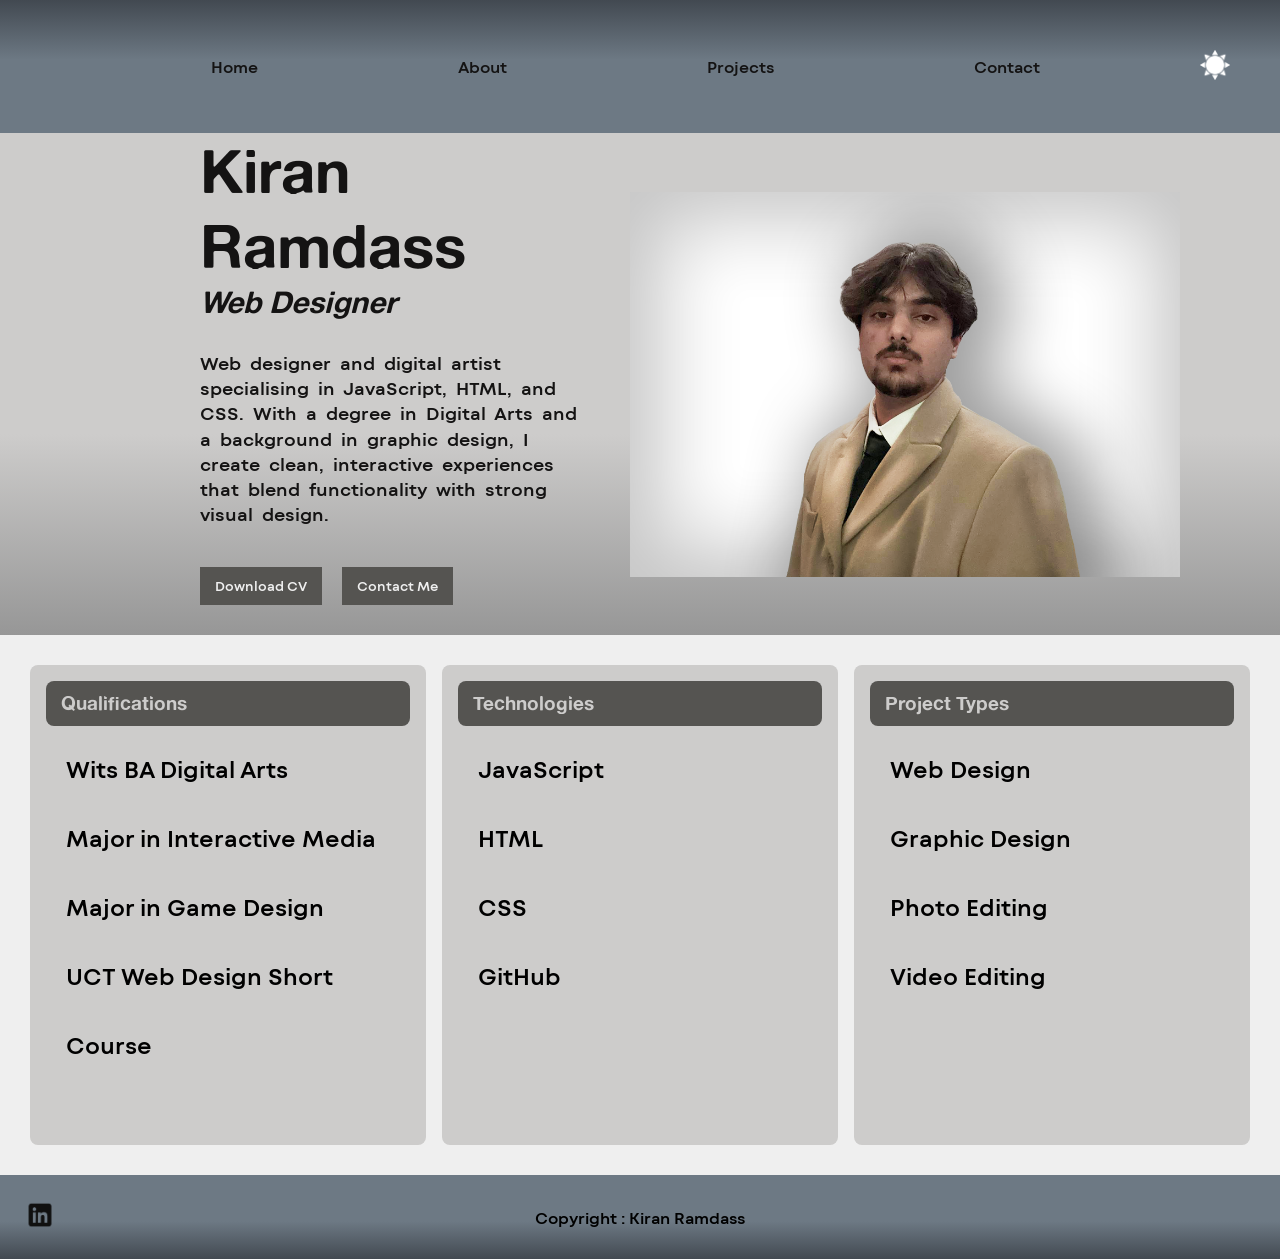
<file: index.html>
<!DOCTYPE html>
<html lang="en">
<head>
    <meta charset="UTF-8">
    <meta name="viewport" content="width=device-width, initial-scale=1.0">
    <title>Home</title>
    <link rel="stylesheet" href="./CSS/style.css">
    <script src="./JS/main.js" defer></script>

</head>
<body>

    <header></header> <!--Home Navigation Bar-->
    
    <main>

        <section class="hero home-hero"> <!--Home Hero Section-->
            
            <div class="hero-text">
                <h1>Kiran Ramdass</h1>
                <h2>Web Designer</h2>
                
            
                <p class="hero-p">
                    Web designer and digital artist specialising in JavaScript, HTML, and CSS. 
                    With a degree in Digital Arts and a background in graphic design, I create clean, 
                    interactive experiences that blend functionality with strong visual design.
                </p>

                <div class="hero-btns">

                    <a href="./Documents/Kiran Ramdass - CV.pdf" download> <button>Download CV</button> </a>
                    <a href="./HTML/contact.html"> <button>Contact Me</button> </a>

                </div>

            </div>

            <img src="./Images/Kiran Image.png" alt="Picture of Kiran" class="hero-img">

            

        </section> 


        <section class="card-container"> <!--Card Section-->

            <article class="card"> <!--Qualifications Card-->

                <div class="card-header">
                    <h3>Qualifications</h3>
                </div>

                <div class="card-body">
                    <ul>
                        <li>Wits BA Digital Arts</li>
                        <li>Major in Interactive Media</li>
                        <li>Major in Game Design</li>
                        <li>UCT Web Design Short Course</li>
                    </ul>       
                </div>  

            </article>

            <article class="card"><!--Technologies Card-->

                <div class="card-header">
                    <h3>Technologies</h3>
                </div>

                <div class="card-body">
                    <ul>
                        <li>JavaScript</li>
                        <li>HTML</li>
                        <li>CSS</li>
                        <li>GitHub</li>
                    </ul>
                </div>

            </article>

            <article class="card"><!--Projects Card-->
                
                <div class="card-header">
                    <h3>Project Types</h3>
                </div>

                <div class="card-body">
                <ul>
                    <li>Web Design</li>
                    <li>Graphic Design</li>
                    <li>Photo Editing</li>
                    <li>Video Editing</li>
                </ul>
                </div>

            </article>

        </section>


    </main>

    <footer><!--Footer-->
        <a href="https://www.linkedin.com/in/kiran-ramdass-a463453aa/" target="_blank" rel="noopener noreferrer">
            <img src="./Images/LinkedIn Logo.png" alt="LinkedIn" id="linkedin-footer">
        </a>
        <p class="copyright">Copyright : Kiran Ramdass</p>
    </footer>
    
</body>
</html>
</file>
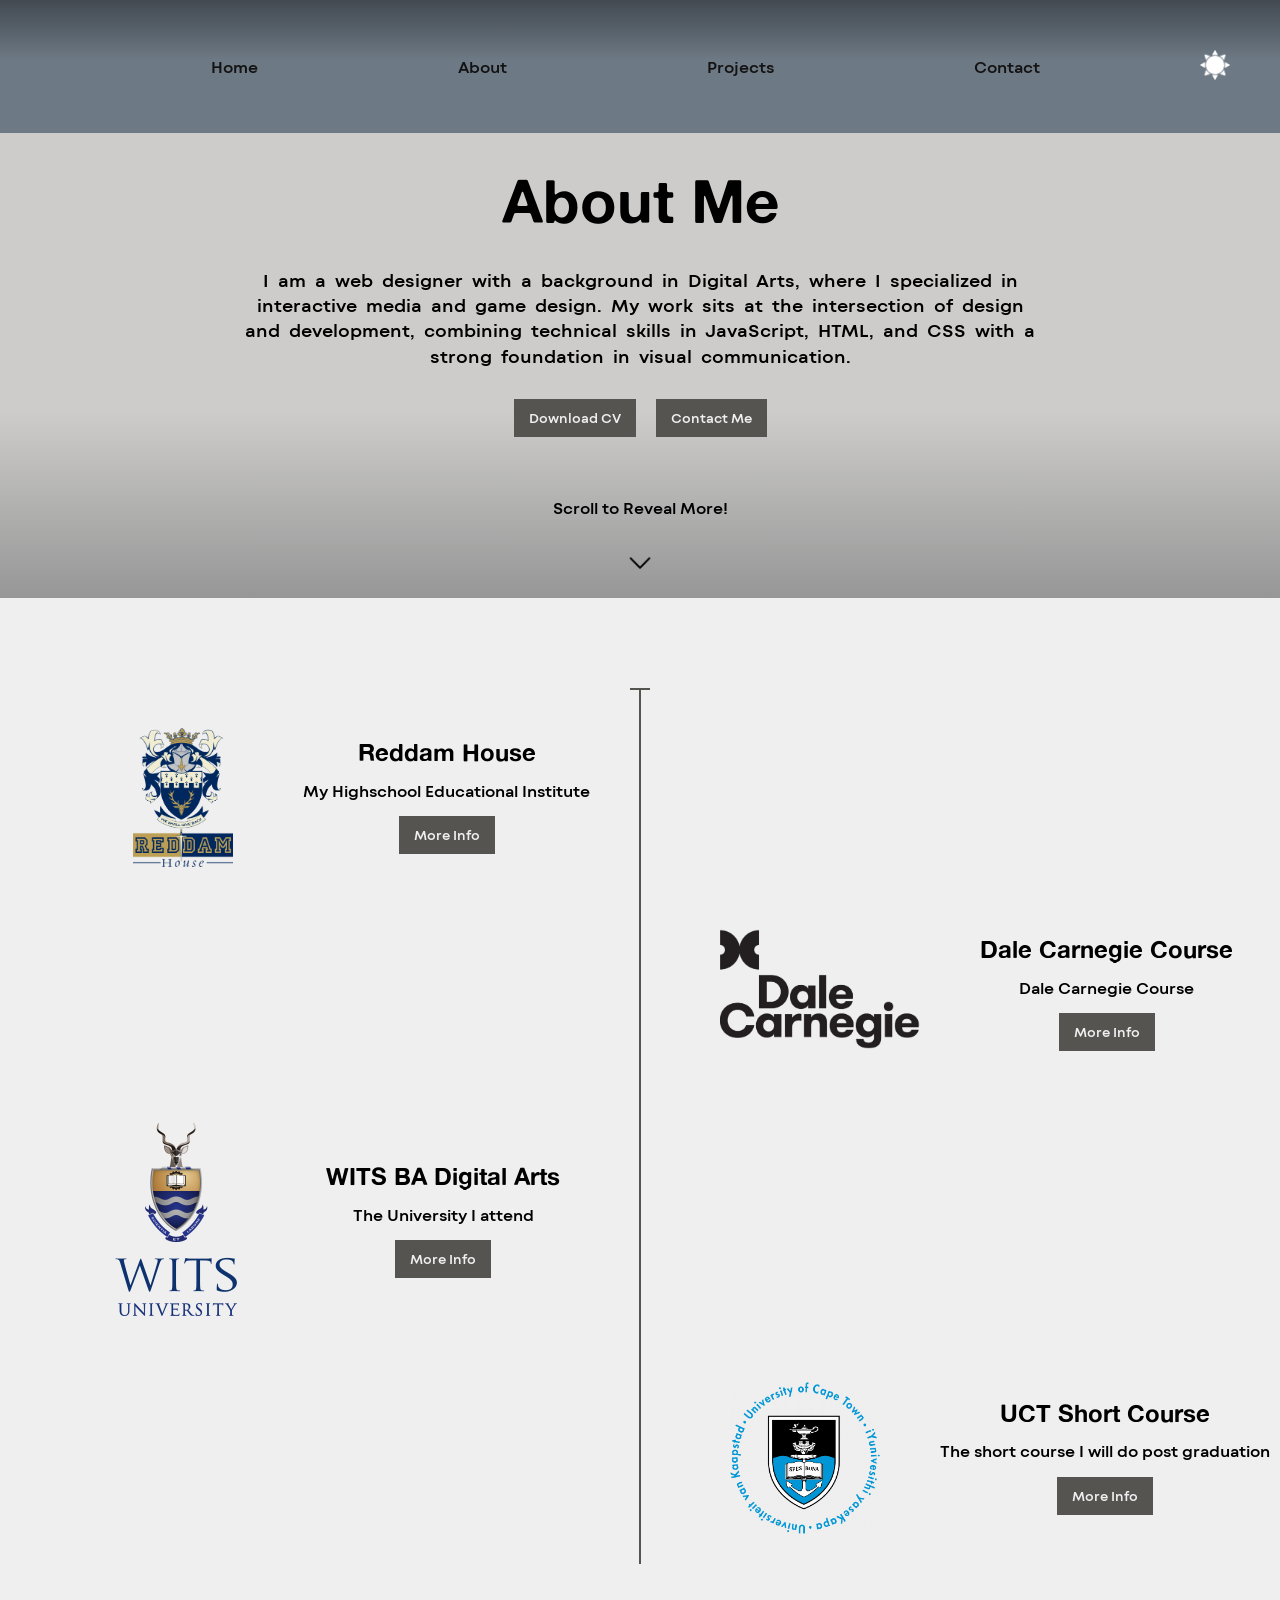
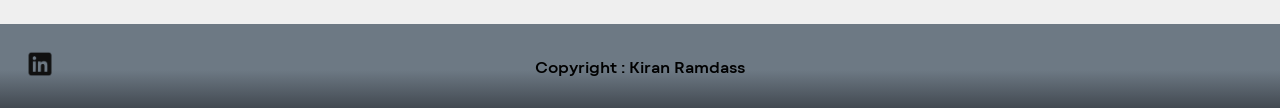
<file: HTML/about.html>
<!DOCTYPE html>
<html lang="en">
<head>
    <meta charset="UTF-8">
    <meta name="viewport" content="width=device-width, initial-scale=1.0">
    <title>About</title>
    <link rel="stylesheet" href="../CSS/style.css">
    <script src="../JS/main.js" defer></script>
    
</head>
<body>

    <header></header> <!--About Navigation Bar-->

    <main>

    <section class="hero about-hero"> <!--About Hero Section-->

        <div class="about-hero-text">
            <h1>About Me</h1>
        

        <p class="about-hero-desc">
            I am a web designer with a background in Digital Arts, where I specialized in interactive media and game design.
            My work sits at the intersection of design and development, combining technical skills in JavaScript, 
            HTML, and CSS with a strong foundation in visual communication.
        </p>

        
        <div class="about-hero-btns">
            <a href="../Documents/Kiran Ramdass - CV.pdf" download> <button>Download CV</button> </a>
            <a href="./contact.html"> <button>Contact Me</button> </a>
        </div>

        <p class="scroll-text">Scroll to Reveal More!</p>

        <img id="Arrow" src="../Images/arrow.png" alt="">

        </div>

    </section>
    

    <section class="timeline"> <!--Timeline Section-->


        <div class="timeline-item reddam">

            <img class="timeline-img" src="../Images/Reddam Logo.png" alt="Reddam House">
            
            <div class="timeline-content">
                <h2>Reddam House</h2>
                <p>My Highschool Educational Institute</p>
                
                <div class="timeline-btn">
                    <button>More Info</button>
                </div>

            </div>

            <div class="modal" id="reddam-modal"> 

                <div class="modal-content">

                    <img class="reddam-modal-img" src="../Images/Reddam Logo.png" alt="Reddam House">

                    <div class="reddam-modal-text">

                        <button class="modal-close">X</button>
                        <h2 class="reddam-modal-title">Reddam House (2012 - 2023)</h2>
                        <p class="reddam-modal-details">More details:</p>
                        <p class="reddam-modal-p">I attended Reddam House from first 1st grade up to matric and graduated in 2023.
                        During my highschool period I took Information Technology from grade 10 and saw 
                        it through until matric, this would form as the foundation of my intrigue in the IT space.
                        Additional to my adacemic pursuits, I volunteered for a variety of design work. 
                        </p>

                    </div>


                </div>

            </div>
            

        </div>


        <div class="timeline-item dale">

            <div class="timeline-content">
                <h2>Dale Carnegie Course</h2>
                <p>Dale Carnegie Course</p>
                
                <div class="timeline-btn">
                    <button>More Info</button>
                </div>

            </div>

            <img class="timeline-img" src="../Images/Dale Logo.png" alt="Dale Carnege">

             <div class="modal" id="dale-modal"> 

                <div class="modal-content">

                    <img class="dale-modal-img" src="../Images/Dale Logo.png" alt="DaleCarnege">

                    <div class="dale-modal-text">

                        <button class="modal-close">X</button>
                        <h2 class="dale-modal-title">Dale Carnegie (2022)</h2>
                        <p class="dale-modal-details">More details</p>
                        <p class="dale-modal-p">In 11th Grade I took an 8 week Dale Carnegie course offered by Reddam House.
                            The course taught me a variety of techniques to acclimate into any social environment, ultimately 
                            leaving me with the skills to work well in new groups of people. This skill has helped me 
                            through every sector of my life, given that working with people is a non-negotiable in todays landscape.
                        </p>

                    </div>

                </div>

            </div>

        </div>


        <div class="timeline-item wits">

            <img class="timeline-img" src="../Images/Wits Logo.png" alt="Wits">

            <div class="timeline-content">
                <h2>WITS BA Digital Arts</h2>
                <p>The University I attend</p>
                
                <div class="timeline-btn">
                    <button>More Info</button>
                </div>

            </div>

             <div class="modal" id="wits-modal"> 

                <div class="modal-content">
                    <img class="wits-modal-img" src="../Images/Wits Logo.png" alt="WITS">

                    <div class="wits-modal-text">

                    <button class="modal-close">X</button>
                    <h2 class="wits-modal-title">University of Witwatersrand (2024 - Present)</h2>
                    <p class="wits-modal-details">More details:</p>
                    <p class="wits-modal-p">I currently study a BA in Digital Arts at the University of Witwatersrand.
                        I major in Game Design and Interactive Media, both equipping me with skills in JavaScript, CSS
                        and HTML. My time in the degree thus far as exercised not only my technical ability but my 
                        capacity for design, expanding my creativity on projects.
                    </p>

                    </div>

                </div>

            </div>

        </div>


        <div class="timeline-item uct">

            <div class="timeline-content">
                <h2>UCT Short Course</h2>
                <p>The short course I will do post graduation</p>

                <div class="timeline-btn">
                    <button>More Info</button>
                </div>

            </div>

             <img class="timeline-img" src="../Images/UCT Logo.png" alt="UCT Short Course">

             <div class="modal" id="uct-modal"> 
                <div class="modal-content">

                    <img class="uct-modal-img" src="../Images/UCT Logo.png" alt="UCT Short Course">

                    <div class="uct-modal-text">
                        <button class="modal-close">X</button>
                        <h2 class="uct-modal-title">University of Cape Town Short Course (2028)</h2>
                        <p class="uct-modal-details">More details:</p>
                        <p class="uct-modal-p">I intend to take the UCT Web design short course post graduation.
                            I believe in diversifying my abilities with a variety of skills and projects that demostrate
                            my capacity, not only as a qualified individual, but my capacity to learn and my openess to trying new 
                            avenues of my career.
                        </p>
                    </div>

                </div>

            </div>

        </div>




    </section>

    </main>
    
    <footer><!--Footer-->
        <a href="https://www.linkedin.com/in/kiran-ramdass-a463453aa/" target="_blank" rel="noopener noreferrer">
            <img src="../Images/LinkedIn Logo.png" alt="LinkedIn" id="linkedin-footer">
        </a>
        <p class="copyright">Copyright : Kiran Ramdass</p>
    </footer>

</body>
</html>
</file>
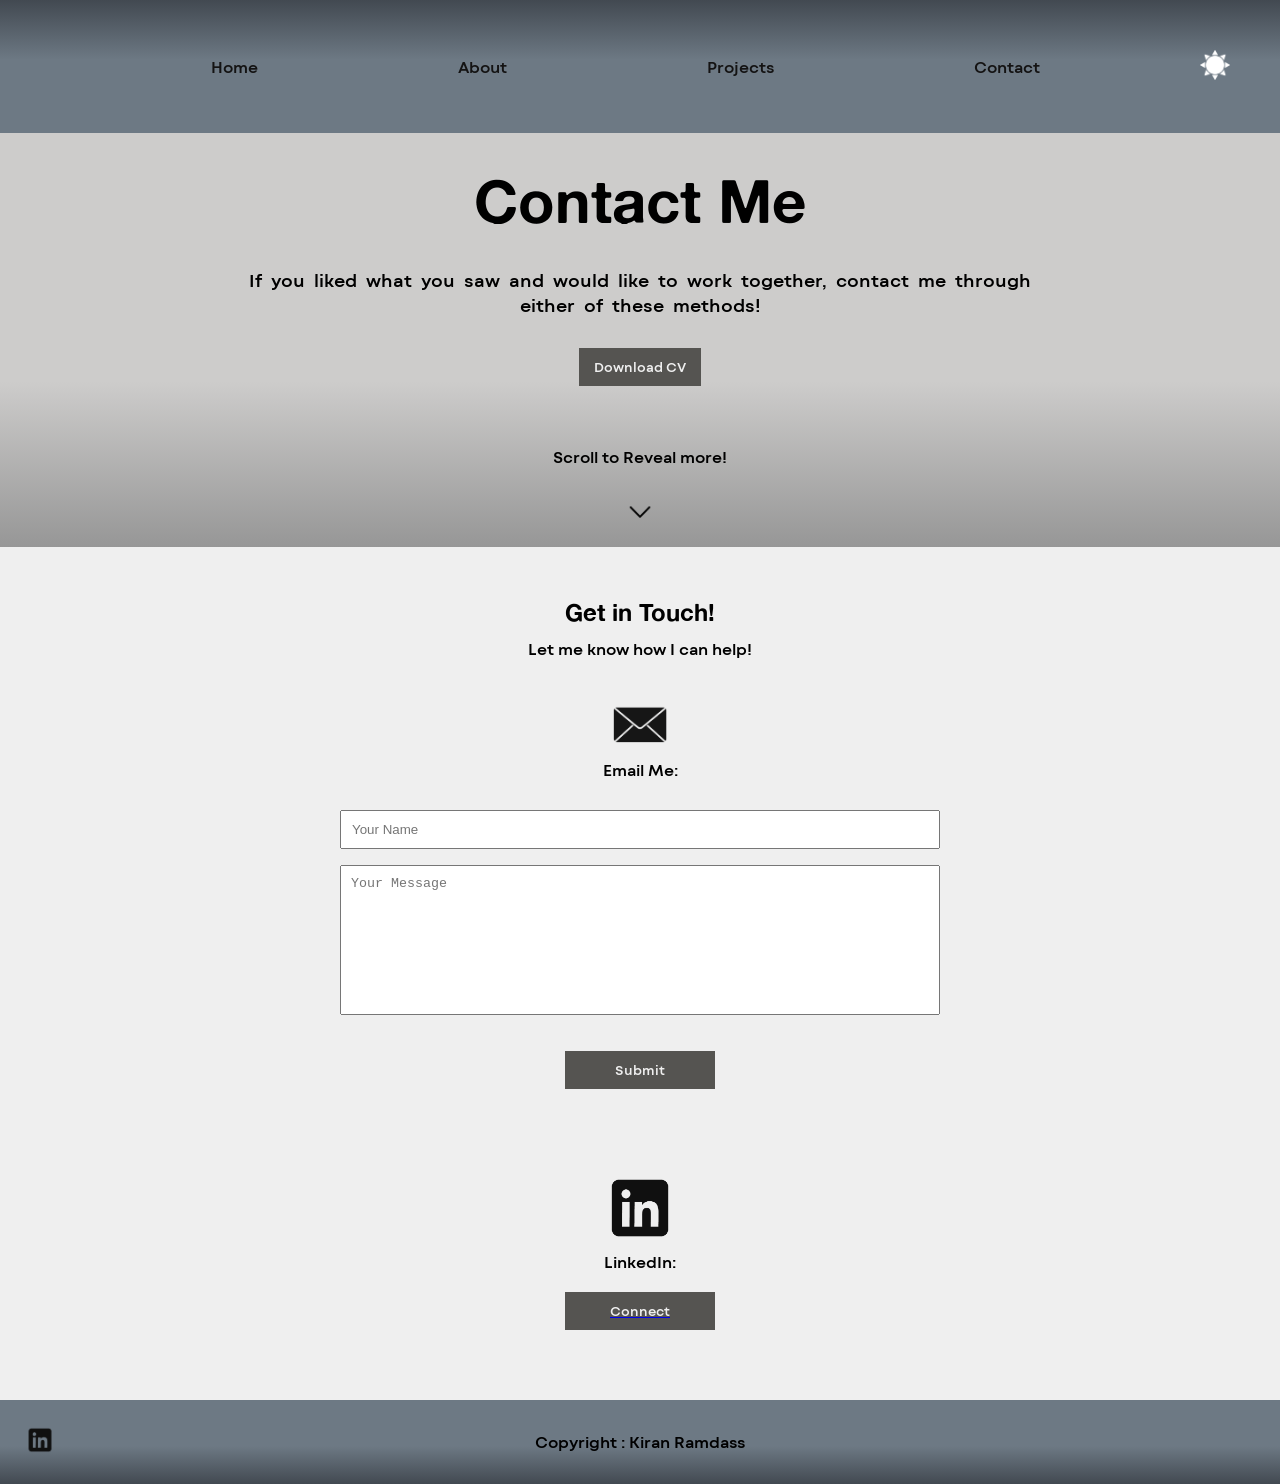
<file: HTML/contact.html>
<!DOCTYPE html>
<html lang="en">
<head>
    <meta charset="UTF-8">
    <meta name="viewport" content="width=device-width, initial-scale=1.0">
    <title>Contact</title>
    <link rel="stylesheet" href="../CSS/style.css">
    <script src="../JS/main.js" defer></script>

</head>
<body>

    <header></header> <!--Contact Navigation Bar-->

    <main>

        <section class="hero contact-hero"><!--Contact Hero Section-->

            <h1 class="contact-heading">Contact Me</h1>
            <p class="contact-desc">If you liked what you saw and would like to work together,
                contact me through either of these methods!</p>

            <div class="contact-hero-btns">
                <a href="../Documents/Kiran Ramdass - CV.pdf" download> <button>Download CV</button> </a>
            </div>

            <p class="contact-scroll">Scroll to Reveal more!</p>
            <img id="Arrow" src="../Images/arrow.png" alt="Arrow">

        </section>


        <section class="contact-form-section"><!--Contact Information-->

            <h2>Get in Touch!</h2>
            <p class="sub-p">
                Let me know how I can help!
            </p>

            <img id="email-logo" src="../Images/Email Logo.png" alt="email">

            <p class="email-p">Email Me:</p>

            <form class="contact-form">
                <input type="text" id="name" placeholder="Your Name">
                <textarea id="message" placeholder="Your Message"></textarea>
                <button type="submit">Submit</button>

            </form>


            <div>

                <img class="Linked-Logo" src="../Images/LinkedIn Logo.png" alt="LinkedIn Logo">

                <p class="Linked-p">LinkedIn:</p>

                <a href="https://www.linkedin.com/in/kiran-ramdass-a463453aa/" target="_blank" rel="noopener noreferrer">

                    <button class="Linked-button">Connect</button>
                </a>

            </div>

        </section>

    </main>

    <footer><!--Footer-->
        <a href="https://www.linkedin.com/in/kiran-ramdass-a463453aa/" target="_blank" rel="noopener noreferrer">
            <img src="../Images/LinkedIn Logo.png" alt="LinkedIn" id="linkedin-footer">
        </a>
        <p class="copyright">Copyright : Kiran Ramdass</p>
    </footer>
    
</body>
</html>
</file>
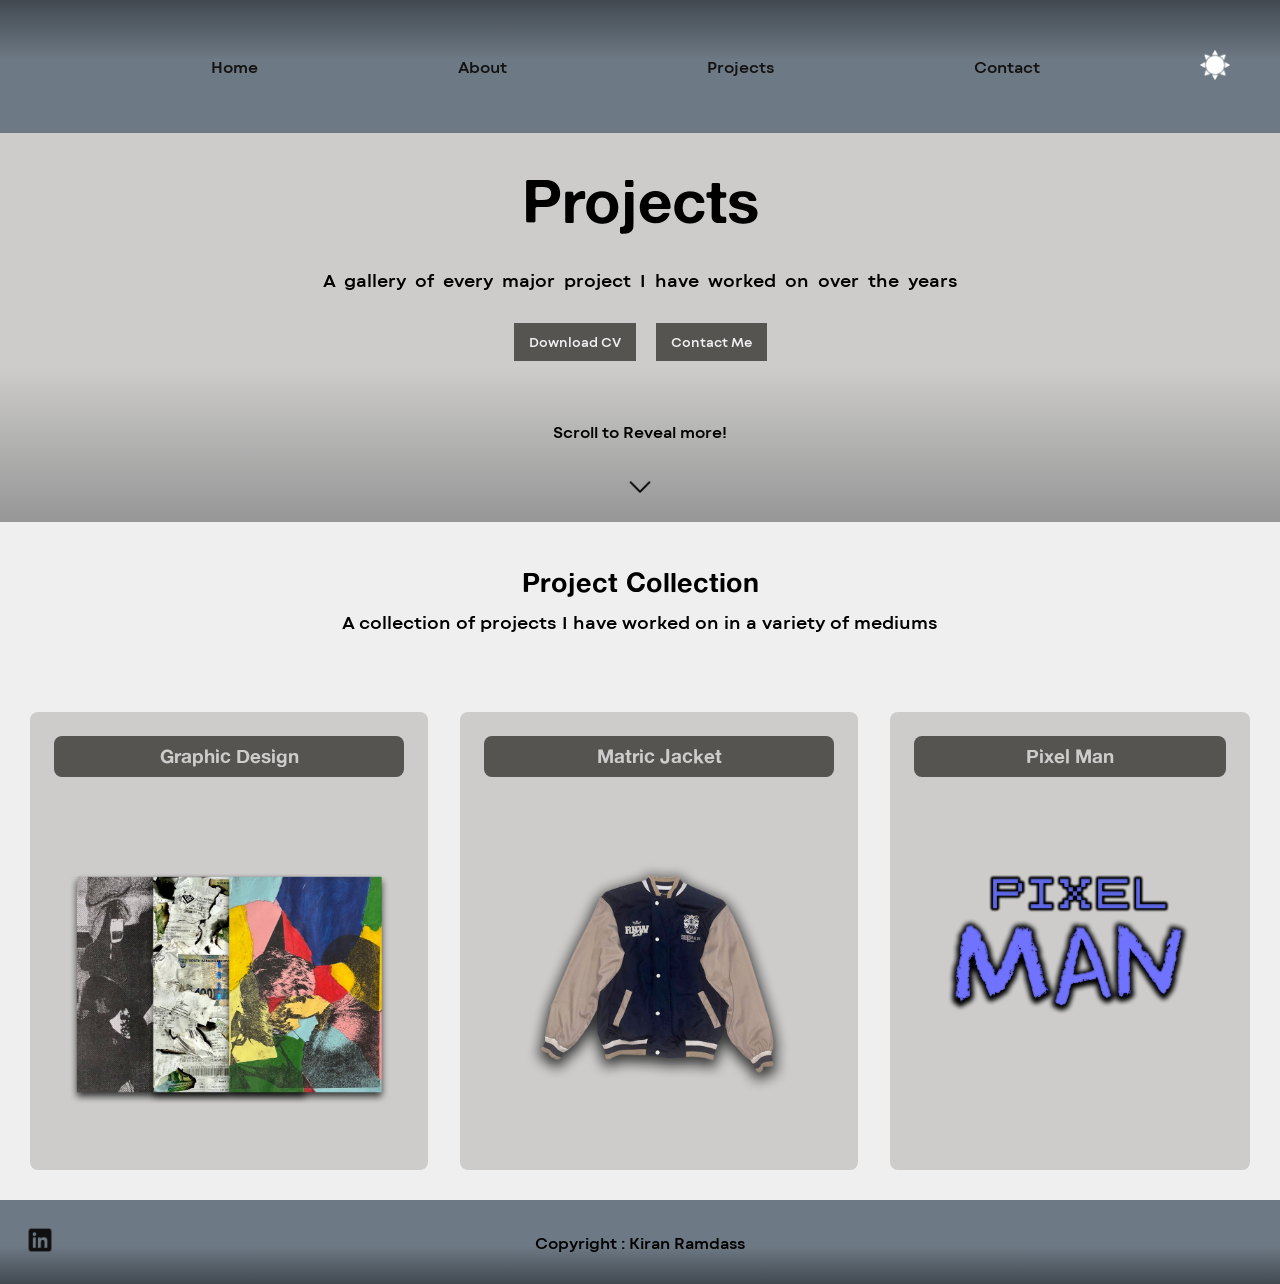
<file: HTML/projects.html>
<!DOCTYPE html>
<html lang="en">
<head>
    <meta charset="UTF-8">
    <meta name="viewport" content="width=device-width, initial-scale=1.0">
    <title>Projects</title>
    <link rel="stylesheet" href="../CSS/style.css">
    <script src="../JS/main.js" defer></script>

</head>
<body>
    
    <header></header> <!--Projects Navigation-->

    <main>

        <section class="hero project-hero"><!--Projects Hero Section-->

            <h1 class="projects-heading">Projects</h1>
            <p class="projects-desc">A gallery of every major project I have worked on over the years</p>
            
            <div class="projects-hero-btns">
                <a href="../Documents/Kiran Ramdass - CV.pdf" download> <button>Download CV</button> </a>
                <a href="./contact.html"> <button>Contact Me</button> </a>
            </div>

            <p class="projects-scroll-text">Scroll to Reveal more!</p>
            <img id="Arrow" src="../Images/arrow.png" alt="">

        </section>

        <section class="projects-section"><!--Projects-->

            <div class="projects-subheading">
                <h2>Project Collection</h2>
                <p>A collection of projects I have worked on in a variety of mediums</p>
            </div>

            <div class="projects-grid">
                <article class="project-card" data-modal="project1-modal">
                    <h3>Graphic Design</h3>
                    <img class="project1-img" src="../Images/Graphic Thumb.png" alt="Graphic Design Work">

                </article>

                <article class="project-card" data-modal="project2-modal">
                    <h3>Matric Jacket</h3>
                    <img class="project2-img" src="../Images/Jacket Thumb.png" alt="Matric Jacket">

                </article>

                <article class="project-card" data-modal="project3-modal">
                    <h3>Pixel Man</h3>
                    <img class="project3-img" src="../Images/Pixelman Logo.png" alt="Pixel Man">

                </article>

                <div class="modal" id="project1-modal">
                    <div class="modal-content graphic">

                        <img class="project1-modal-img" src="../Images/Design Modal.png" alt="Graphic Design">

                        <button class="modal-close">X</button>

                        <div class="project1-modal-text">
                            <h2 class="project1-modal-title" >Graphic Design</h2>
                            <p class="project1-modal-details" >More Details:</p>
                            <p> In my own time I enjoy creating mixed media prints that incorperate both graphic design practices as well as
                            in person artistic practices to create visually appealing images in a collage style. The images displayed are collage
                            pieces made over the past 3 years that make use of the aforementioned artistic practices and were excercies for me personally
                            to be able to create meaningfull works of art that followed specific themes.
                            </p>
                        </div>

                    </div>

                    

                    
                </div>

                <div class="modal" id="project2-modal">
                    <div class="modal-content">
                        
                        <div class="project2-imgs">
                            <img class="project2-modal-img1" src="../Images/jackets modal.png" alt="">
                            <img class="project2-modal-img2" src="../Images/Jacket Design Modal.png" alt="">
                        </div>

                        <button class="modal-close">X</button>

                        <div class="project2-modal-text">
                            <h2 class="project2-modal-title" >Matric Jacket</h2>
                            <p class="project2-modal-details" >More Details:</p>
                            <p>In 11th grade I volunteered to design the matric jacket that my grade would go on to use
                                the following year. The images displayed are photos of the jackets design sketch, as
                                well as photos of the jacket itself.
                            </p>
                        </div>

                    </div>
                </div>



                <div class="modal" id="project3-modal">
                    <div class="modal-content">

                        <img class="project3-modal-img" src="../Images/Pixel Man SS.png" alt="Pixel Man">

                        <button class="modal-close">X</button>

                        <div class="project3-modal-text">
                            <h2 class="project3-modal-title">Pixel Man</h2>
                            <p class="project3-modal-details">More Details:</p>
                            <p>Pixel Man is a 3D video game I developed in my first semester of third year
                                game design. The game follows a stickman that gets stuck in an arcade game and
                                has to defeat the enemies in the game to escape. I developed this game individually 
                                and all the 3D models seen in the gameplay provided was created by myself.
                            </p>
                        </div>

                    </div>
                </div>    

            </div>


        </section>




    </main>

    <footer><!--Footer-->
        <a href="https://www.linkedin.com/in/kiran-ramdass-a463453aa/" target="blank" rel="noopener noreferrer">
            <img src="../Images/LinkedIn Logo.png" alt="LinkedIn" id="linkedin-footer">
        </a>
        <p class="copyright">Copyright : Kiran Ramdass</p>
    </footer>
    
</body>
</html>
</file>
<file: CSS/style.css>
*{
    margin: 0;
    padding: 0;
    box-sizing: border-box;

}


/*Fonts*/
@font-face {
    font-family: "MontBlanc";
    src: url("../Fonts/MontBlanc-Trial-SemiBold.ttf");
    font-display: swap;
}

@font-face {
    font-family: "AlteHaas";
    src: url("../Fonts/AlteHaasGroteskBold.ttf");
    font-display: swap;
}

h1, h2, h3{
    font-family: AlteHaas;
}

p, li{
    font-family: MontBlanc, sans-serif;
}


/*Website Colours (Light Mode)*/
body{
    background-color: #efefef;
}



header{
    background: linear-gradient(to top, #6d7984 55%, #424951);
    position: sticky;
    top: 0;
    z-index: 100;
}

.hero{
    background: linear-gradient(to bottom, #cdcccb 60%, #686868a7);
}

nav a{
    color: rgb(20, 19, 19);
    text-decoration: none;
    transition: color 0.3s ease;
}

nav a:hover{
    color: #efefef;
}

/*Website Colours (Dark Mode)*/

body.dark-mode{
    background-color: #5a5957;
    color: #efefef;
}

body.dark-mode .hero{
    background: linear-gradient(to bottom, #3c3c3b 55%, #181818);
}

body.dark-mode .hero-text {
    color: #efefef;
}

body.dark-mode .hero-p{
    color: #efefef;
}

body.dark-mode .card{
    background-color: #3c3c3b;
}

body.dark-mode .card-header{
    background-color: #23221f;
}

body.dark-mode header{
    background: linear-gradient(to top, #454c53 55%, #34393e);
}

body.dark-mode footer{
    background: linear-gradient(to bottom, #454c53 55%, #34393e);
}

body.dark-mode .project-card h3{
    background-color: #23221f;
}

body.dark-mode .project-card{
    background-color: #3c3c3b;
}

body.dark-mode .project-card:hover{
    transition: background-color 0.3s ease;
    background-color: #646464;
    cursor: pointer;
}

body.dark-mode .project-card:hover h3{
    transition: background-color 0.3s ease;
    background-color: #43413c;
}

body.dark-mode button{
    background-color: #23221f;
}

body.dark-mode .timeline::before{
    background-color: #efefef;
}

body.dark-mode .timeline::after{
    background-color: #efefef;
}

body.dark-mode #Arrow{
    filter: invert(1);
}

body.dark-mode .Linked-Logo{
    filter: invert(0);
}

body.dark-mode #email-logo{
    filter: invert(1);
}

body.dark-mode #linkedin-footer{
    filter: invert(0);
}

body.dark-mode nav a.active{
    border-bottom: 2px solid #efefef;
}

body.dark-mode .modal-content{
    background-color: #5a5957;
    color: #efefef;
}

body.dark-mode .modal-close{
    background: none;
    color: #efefef;
}

/*Universal Structuring*/
nav ul{
    list-style: none;
    display: flex;
    justify-content: center;
    gap: 200px;
    flex: 1;
}

nav {
    display: flex;
    align-items: center;
    padding: 50px 50px;
}

nav button{
    margin-left: auto;
}


footer p{
    position: absolute;
    left: 50%;
    transform: translateX(-50%);
}

#theme-icon{
    width: 30px;
    height: 30px;
}

#theme-toggle{
    background: none;
    border: none;
    cursor: pointer;
    padding: 0;
}

#Arrow{
    display: block;
    width: 30px;
    margin: 0 auto;
    padding-bottom: 20px;
}

#linkedin-footer{
    width: 40px;
    height: 40px;
    filter: invert(1);
}

nav a.active {
    border-bottom: 2px solid #23221f;
    padding-bottom: 4px;
}


/*Home Page*/

.home-hero{
    display: flex;
    justify-content: space-between;
    align-items: center;
}

.card-container ul{
    list-style: none;
}

.card-container{
    display: grid;
    grid-template-columns: repeat(3, 1fr);
    gap: 1rem;
    padding: 30px;
}

.hero-p{
    max-width: 500px;
    font-size: 18px;
    padding-top: 30px;
    padding-bottom: 10px;
    letter-spacing: 0px;
    word-spacing: 4px;
    line-height: 1.4;
    color: rgb(20, 19, 19);
}

.hero-img{
    width: 700px;
    padding: 50px;
    padding-right: 100px;
}

.hero-text{
    padding-left: 200px;
    color: rgb(20, 19, 19);
}

.hero-text h1{
    font-size: 60px
}

.hero-text h2{
    font-size: 30px;
    font-style: italic;
}

.hero-btns{
    font-size: 16px;
    padding: 30px 0px;
    display: flex;
    gap: 20px;
}

.hero-btns button{
    border: none;
    padding: 10px 15px;
    font-family: MontBlanc, sans-serif;
    background-color: #555451;
    color: #efefef;
}

.hero-btns button:hover{
    transition: background-color 0.3s ease;
    background-color: #757370;
    cursor: pointer;
    
}

.card{
    background-color: #cdcccb;
    padding: 1rem;
    border-radius: 8px;
    transition: background-color 0.2s ease;
}


.card-header{
    margin-bottom: 0.5rem;
    padding: 10px 15px;
    background-color: #555451;
    border-radius: 8px;
}

.card li{
    line-height: 3;
    font-size: 23px
}

.card-body{
   padding: 0;
   margin-left: 20px;
   padding-bottom: 50px;
}


.card-header h3{
    color: #cdcccb;
}

footer{
    background: linear-gradient(to bottom, #6d7984 55%,  #424951);
    padding: 20px 20px;
    display: flex;
    align-items: center;
    position: relative;
}


/*About Page*/

/*About Hero Section*/


.about-hero-text h1{
    font-size: 60px;
    text-align: center;
    padding: 30px 30px;
}

.about-hero-desc{
    text-align: center;
    max-width: 800px;
    margin: 0 auto;
    font-size: 18px;
    letter-spacing: 0px;
    word-spacing: 4px;
    line-height: 1.4;
}

.scroll-text{
    text-align: center;
    padding: 30px;
}

.about-hero-btns{
    font-size: 16px;
    padding: 30px 0px;
    display: flex;
    gap: 20px;
    justify-content: center;
}

.about-hero-btns button{
    border: none;
    padding: 10px 15px;
    font-family: MontBlanc, sans-serif;
    background-color: #555451;
    color: #efefef;
}

.about-hero-btns button:hover{
    transition: background-color 0.3s ease;
    background-color: #757370;
    cursor: pointer;
}


/*About Page Timeline*/

.timeline{
    position: relative;
    padding-top: 130px;
    margin-bottom: 50px;
}

.timeline-content{
    line-height: 1.9;
    text-align: center;
}

.timeline-btn{
    font-size: 16px;
    padding: 10px 0px;
    display: flex;
    gap: 20px;
    justify-content: center;
}

/*Timeline Buttons*/

.timeline-btn button{
    border: none;
    padding: 10px 15px;
    font-family: MontBlanc, sans-serif;
    background-color: #555451;
    color: #efefef;
}

.timeline-btn button:hover{
    transition: background-color 0.3s ease;
    background-color: #757370;
    cursor: pointer;
}

/*About Modals*/

.modal {
    display: none;
    position: fixed;
    top: 0;
    left: 0;
    width: 100%;
    height: 100%;
    background-color: rgba(0, 0, 0, 0.6);
    z-index: 200;
    justify-content: center;
    align-items: center;
}

.modal.active{
    display: flex;
}

.modal-content{
    background-color: #efefef;
    padding: 40px;
    border-radius: 8px;
    width: 70%;
    max-height: 80vh;
    overflow-y: auto;
    position: relative;
    display: flex;
    align-items: flex-start;
    gap: 20px;
}

.modal-close {
    position: absolute;
    top: 10px;
    right: 15px;
    background: none;
    border: none;
    font-size: 20px;
    cursor: pointer;
}

/*Timeline Images*/

.reddam .timeline-img{
    width: 100px;
    margin-right: 70px;
}

.dale .timeline-img{
    width: 200px;
    margin-bottom: 10px;
    transform: translateX(20px);
}

.wits .timeline-img{
    width: 200px;
    margin-right: 50px;
}

.uct .timeline-img{
    width: 150px;
    transform: translateX(30px);
    margin-bottom: 30px;
}

/*Timeline Content (Descriptions and Buttons)*/

.reddam .timeline-content{
    margin-right: 10px;
}

.wits .timeline-content{
    margin-right: 40px;
}

.dale .timeline-content{
    margin-left: 80px;
}

.uct .timeline-content{
    transform: translateX(90px);
    margin-bottom: 30px;
}

/*Reddam Modal*/

.reddam-modal-text{
    padding-top: 90px;
    max-width: 700px;
    padding-left: 50px;
    letter-spacing: 0px;
    word-spacing: 4px;
    line-height: 1.4;
 }

 .reddam-modal-title{
    padding-bottom: 15px;
    
 }

 .reddam-modal-details{
    padding-bottom: 10px;
 }


.reddam-modal-img{
    width: 200px;
    flex-shrink: 0;
    margin-top: 50px;
    margin-bottom: 50px;
    margin-left: 40px;
}


/*Dale Modal*/

.dale-modal-text{
    padding-top: 80px;
    max-width: 700px;
    padding-left: 40px;
    letter-spacing: 0px;
    word-spacing: 4px;
    line-height: 1.4;
    padding-bottom: 90px;
}

.dale-modal-img{
    width: 200px;
    flex-shrink: 0;
    margin-top: 100px;
    margin-bottom: 50px;
    margin-left: 40px;
}

.dale-modal-title{
    padding-bottom: 15px;
}

.dale-modal-details{
    padding-bottom: 10px;
}


/*Wits Modal*/

.wits-modal-text{
    padding-top: 80px;
    max-width: 700px;
    letter-spacing: 0px;
    word-spacing: 4px;
    line-height: 1.4;
    padding-bottom: 90px;
}

.wits-modal-img{
    width: 250px;
    flex-shrink: 0;
    margin-top: 50px;
    margin-bottom: 60px;
    
}

.wits-modal-title{
    padding-bottom: 15px;
}

.wits-modal-details{
    padding-bottom: 10px;
}


/*UCT Modal*/

.uct-modal-text{
    padding-top: 80px;
    max-width: 700px;
    letter-spacing: 0px;
    word-spacing: 4px;
    line-height: 1.4;
    padding-bottom: 90px;
    padding-left: 40px;
}

.uct-modal-img{
    width: 200px;
    flex-shrink: 0;
    margin-top: 60px;
    margin-left: 30px;
}

.uct-modal-title{
    padding-bottom: 15px;
}

.uct-modal-details{
    padding-bottom: 10px;
}



/*Timeline Page Divider*/

.timeline-item{
    display: flex;
    align-items: center;
    justify-content: flex-end;
    padding-right: calc(50% + 40px);
    margin-bottom: 60px;
    width: 100%;
}

.timeline-item:nth-child(even){
    flex-direction: row-reverse;
    justify-content: flex-end;
    padding-right: 0;
    padding-left: calc(50% + 40px);
}

.timeline-img{
    width: 150px;
    margin-right: 20px;
}

.timeline-item:nth-child(even) .timeline-img{
    margin-right: 0;
    margin-left: 20px;
}

.timeline::before{
    content: '';
    position: absolute;
    left: 50%;
    top: 90px;
    bottom: 0;
    width: 2px;
    background-color: #555451;
    transform: translateX(-50%);
}

.timeline::after{
    content: '';
    position: absolute;
    left: 50%;
    top: 90px;
    width: 20px;
    height: 2px;
    background-color: #555451;
    transform: translateX(-50%);
}

/*Projects Page*/


.projects-heading{
    font-size: 60px;
    text-align: center;
    padding: 30px 30px;
}

.projects-desc{
    text-align: center;
    max-width: 800px;
    margin: 0 auto;
    font-size: 18px;
    letter-spacing: 0px;
    word-spacing: 4px;
    line-height: 1.4;
}

.projects-hero-btns{
    font-size: 16px;
    padding: 30px 0px;
    display: flex;
    gap: 20px;
    justify-content: center;
}

.projects-hero-btns button{
    border: none;
    padding: 10px 15px;
    font-family: MontBlanc, sans-serif;
    background-color: #555451;
    color: #efefef;
}

.projects-hero-btns button:hover{
    transition: background-color 0.3s ease;
    background-color: #757370;
    cursor: pointer; 
}

.projects-scroll-text{
    text-align: center;
    padding: 30px;
}

.projects-subheading{
    text-align: center;
    font-size: 18px;
    margin-top: 40px;
    line-height: 40px;
    margin-bottom: 40px;
    
}

.projects-grid{
    display: flex;
    gap: 2rem;
    padding: 30px;
    justify-content: center;
    text-align: center;
}

.project-card{
    background-color: #cdcccb;
    padding: 1.5rem;
    flex: 1;
    border-radius: 8px;
}

.project-card:hover{
    transition: background-color 0.3s ease;
    background-color: #e6e4e3;
    cursor: pointer;
}

.project-card h3{
    margin: 0 auto;
    margin-bottom: 50px;
    background-color: #555451;
    padding: 0.5rem;
    border-radius: 8px;
    color: #cdcccb;
}

.project-card:hover h3{
    transition: background-color 0.3s ease;
    background-color: #918e8a;
}

.project1-img{
    width: 350px;
}

.project2-img{
    width: 350px;
}

.project3-img{
    margin-top: 40px;
    width: 250px;
}

/*Project Page Modals*/

/*Project 1 Modal*/

.project1-modal-img{
    width: 500px;
    
}

.project1-modal-text{
    margin-top: 40px;
    max-width: 400px;
    letter-spacing: 0px;
    word-spacing: 4px;
    line-height: 1.4;
    padding-bottom: 90px;
    margin-left: 40px;
}

.project1-modal-title{
    margin-bottom: 15px;
}

.project1-modal-details{
    margin-bottom: 10px;
}

/*Project 2 Modal*/

.project2-imgs{
    display: flex;
    flex-direction: column;
}

.project2-modal-img1{
    width: 400px;
    margin-top: 40px;
    margin-left: 10px;
    margin-bottom: 30px;
}

.project2-modal-img2{
    width: 400px;
    margin-left: 10px;
    margin-bottom: 40px;
}

.project2-modal-text{
    margin-top: 90px;
    margin-left: 40px;
    max-width: 500px;
    letter-spacing: 0px;
    word-spacing: 4px;
    line-height: 1.4;
    padding-bottom: 90px;
}

.project2-modal-title{
    margin-bottom: 15px;
}

.project2-modal-details{
    margin-bottom: 10px;
}

/*Project 3 Modal*/

.project3-modal-img{
    width: 600px;
    margin-bottom: 50px;
    margin-top: 30px;
}

.project3-modal-text{
    margin-left: 40px;
    max-width: 300px;
    letter-spacing: 0px;
    word-spacing: 4px;
    line-height: 1.4;
    padding-bottom: 90px;
    margin-top: 30px;
}

.project3-modal-title{
    margin-bottom: 15px;
}

.project3-modal-details{
    margin-bottom: 10px;
}

/*Contact Page*/


.contact-heading{
    font-size: 60px;
    text-align: center;
    padding: 30px 30px;
}

.contact-desc{
    text-align: center;
    max-width: 800px;
    margin: 0 auto;
    font-size: 18px;
    letter-spacing: 0px;
    word-spacing: 4px;
    line-height: 1.4;
}

.contact-hero-btns{
    font-size: 16px;
    padding: 30px 0px;
    display: flex;
    gap: 20px;
    justify-content: center;
}

.contact-hero-btns button{
    border: none;
    padding: 10px 15px;
    font-family: MontBlanc, sans-serif;
    background-color: #555451;
    color: #efefef;
}

.contact-hero-btns button:hover{
    transition: background-color 0.3s ease;
    background-color: #757370;
    cursor: pointer; 
}

.contact-scroll{
    text-align: center;
    padding: 30px;
}

.contact-form{
    display: flex;
    flex-direction: column;
    gap: 1rem;
    max-width: 600px;
    margin: 0 auto;
}

.contact-form-section{
    text-align: center;
}

.contact-form-section h2{
    margin-top: 50px;
    margin-bottom: 10px;
}

.sub-p{
    padding-bottom: 30px;
}

.contact-form input{
    padding: 10px;
    width: 100%;
}

.contact-form textarea{
    padding: 10px;
    width: 100%;
    height: 150px;
    resize: none;
}

.contact-form button{
    width: 150px;
    margin: 0 auto;
    margin-top: 20px;
    border: none;
    padding: 10px 15px;
    font-family: MontBlanc, sans-serif;
    background-color: #555451;
    color: #efefef;
    cursor: pointer;
    transition: background-color 0.3s ease;
}

.contact-form button:hover{
    background-color: #757370;
}


#email-logo{
    display: block;
    width: 70px;
    margin: 0 auto;
}

.email-p{
    margin-bottom: 30px;
}

.Linked-Logo{
    filter: invert(1);
    display: block;
    width: 100px;
    margin: 0 auto;
    margin-bottom: -6px;
    margin-top: 70px;
}

.Linked-button{
    width: 150px;
    margin: 0 auto;
    display: block;
    border: none;
    padding: 10px 15px;
    font-family: MontBlanc, sans-serif;
    background-color: #555451;
    color: #efefef;
    cursor: pointer;
    transition: background-color 0.3s ease;
    margin-top: 20px;
    margin-bottom: 70px;
}

.Linked-button:hover{
    background-color: #757370;
}

/*Responsive Design*/

@media (max-width: 768px){


    /*Nav*/

    nav ul{
        gap: 15px;
    }

    nav{
        padding: 30px 15px;
    }

    .home-hero{
        flex-direction: column;
        text-align: center;
        padding: 30px 20px;
        align-items: center;
    }

    .hero-text{
        padding-left: 0;
        padding-right: 0;
        padding: 20px;
    }

    .hero-text h1{
        font-size: 36px;
    }

    .hero-text h2{
        font-size: 20px;
    }

    .hero-p{
        max-width: 100%;
        font-size: 16px;
    }

    .hero-btns{
        justify-content: center;
    }

    .hero-img{
        padding: 20px;
        width: 200px;
    }

    /*Home Cards*/

    .card-container{
        grid-template-columns: 1fr;
    }

    .card li{
        font-size: 18px;
        line-height: 2.5;
    }

    /*About Hero Section*/

    .about-hero-text h1{
        font-size: 36px;
        padding: 20px;
    }

    .about-hero-desc{
        font-size: 16px;
        padding: 0px 20px;
    }

    /*Timeline*/

    .timeline-item, .timeline-item:nth-child(even){
        flex-direction: column;
        align-items: center;
        padding-left: 0;
        padding-right: 0;
        text-align: center;
    }

    .timeline-item.dale{
        flex-direction: column-reverse;
    }

    .timeline-item.uct{
        flex-direction: column-reverse;
    }

    .timeline-img, .reddam .timeline-img, .dale .timeline-img, .wits .timeline-img, .uct .timeline-img{
        display: block;
        margin: 0 auto 20px auto;
        margin-left: auto;
        margin-right: auto;
        transform: none;

    }

    .timeline::before, .timeline::after{
        display: none;
    }

    .timeline-content, .reddam .timeline-content, .dale .timeline-content, .wits .timeline-content, .uct .timeline-content{
        margin-left: 0;
        margin-right: 0;
        text-align: center;
        transform: none;
    }


    /*Modals*/

    .modal-content{
        width: 90%;
        flex-direction: column;
        padding: 20px;
        align-items: center;
    }

    .reddam-modal-img, .dale-modal-img, .wits-modal-img, .uct-modal-img{
        width: 150px;
        margin: 0 auto 20px auto;
    }

     .reddam-modal-text, .dale-modal-text, .wits-modal-text, .uct-modal-text{
        padding: 10px;
        text-align: center;
    }

    /*Projects Page*/

    .projects-grid{
        flex-direction: column;
        padding: 20px;
    }

    .projects-heading{
        font-size: 36px;
        padding: 20px;
    }

    .projects-desc{
        padding: 0 20px;
        font-size: 16px;
    }

    .project1-modal-img{
        width: 100%;
        max-width: 300px;
    }

    .project1-modal-text{
        margin: 0;
        text-align: center;
        max-width: 100%;
        padding: 10px;
    }

    .project2-imgs{
        width: 100%;
        align-items: center;
    }

    .project2-modal-img1, .project2-modal-img2{
        width: 100%;
        max-width: 300px;
        margin: 0 0 20px 0;
    }

    .project2-modal-text{
        margin: 0;
        text-align: center;
        max-width: 100%;
        padding: 10px;
    }

    .project3-modal-img{
        width: 100%;
        max-width: 100%;
    }

    .project3-modal-text{
        margin: 0;
        max-width: 100%;
        text-align: center;
        padding: 10px;
    }

    .project1-img, .project2-img, .project3-img{
        width: 100%;
        max-width: 300px;
        height: auto;
        display: block;
        margin: 0 auto;
    }

    

    /*Contact Page*/
    
    .contact-heading{
        font-size: 36px;
        padding: 20px;
    }

    .contact-desc{
        padding: 0 20px;
        font-size: 16px;
    }

    .contact-form{
        padding: 0 20px;
    }

    /*Footer*/

    footer{
        flex-direction: column;
        gap: 10px;
        text-align: center;
        padding: 20px;
    }

    footer p {
        position: static;
        transform: none;
    }
}
</file>
